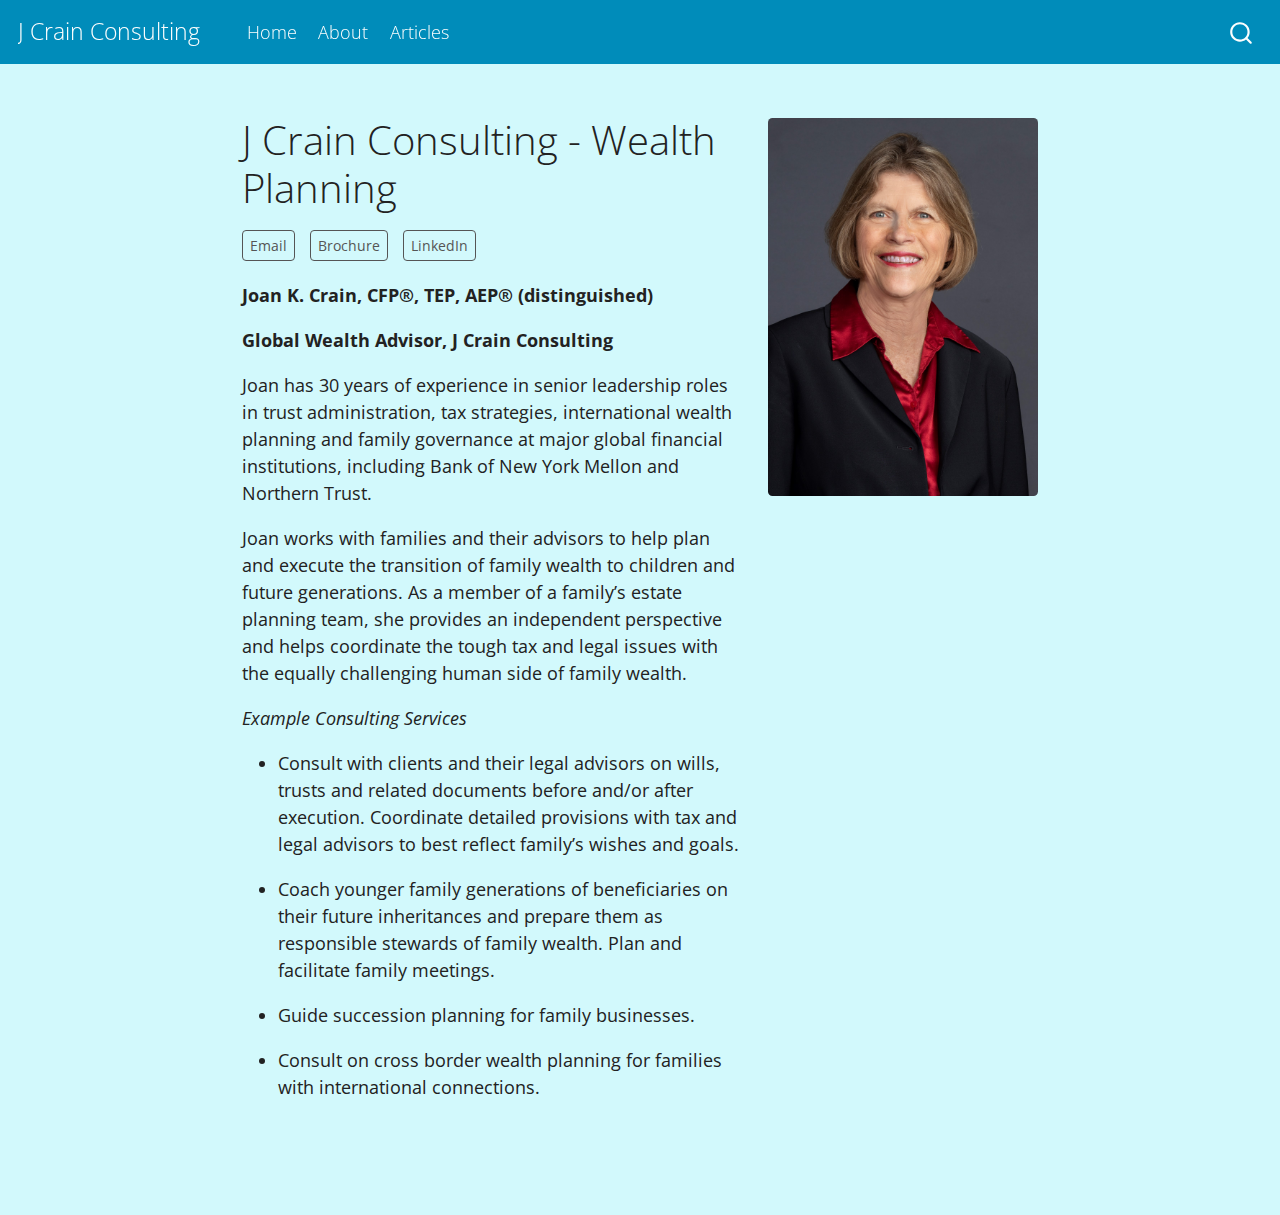
<file: docs/index.html>
<!DOCTYPE html>
<html xmlns="http://www.w3.org/1999/xhtml" lang="en" xml:lang="en"><head>

<meta charset="utf-8">
<meta name="generator" content="quarto-1.2.269">

<meta name="viewport" content="width=device-width, initial-scale=1.0, user-scalable=yes">


<title>J Crain Consulting - J Crain Consulting - Wealth Planning</title>
<style>
code{white-space: pre-wrap;}
span.smallcaps{font-variant: small-caps;}
div.columns{display: flex; gap: min(4vw, 1.5em);}
div.column{flex: auto; overflow-x: auto;}
div.hanging-indent{margin-left: 1.5em; text-indent: -1.5em;}
ul.task-list{list-style: none;}
ul.task-list li input[type="checkbox"] {
  width: 0.8em;
  margin: 0 0.8em 0.2em -1.6em;
  vertical-align: middle;
}
</style>


<script src="site_libs/quarto-nav/quarto-nav.js"></script>
<script src="site_libs/quarto-nav/headroom.min.js"></script>
<script src="site_libs/clipboard/clipboard.min.js"></script>
<script src="site_libs/quarto-search/autocomplete.umd.js"></script>
<script src="site_libs/quarto-search/fuse.min.js"></script>
<script src="site_libs/quarto-search/quarto-search.js"></script>
<meta name="quarto:offset" content="./">
<script src="site_libs/quarto-html/quarto.js"></script>
<script src="site_libs/quarto-html/popper.min.js"></script>
<script src="site_libs/quarto-html/tippy.umd.min.js"></script>
<link href="site_libs/quarto-html/tippy.css" rel="stylesheet">
<link href="site_libs/quarto-html/quarto-syntax-highlighting.css" rel="stylesheet" id="quarto-text-highlighting-styles">
<script src="site_libs/bootstrap/bootstrap.min.js"></script>
<link href="site_libs/bootstrap/bootstrap-icons.css" rel="stylesheet">
<link href="site_libs/bootstrap/bootstrap.min.css" rel="stylesheet" id="quarto-bootstrap" data-mode="light">
<script id="quarto-search-options" type="application/json">{
  "location": "navbar",
  "copy-button": false,
  "collapse-after": 3,
  "panel-placement": "end",
  "type": "overlay",
  "limit": 20,
  "language": {
    "search-no-results-text": "No results",
    "search-matching-documents-text": "matching documents",
    "search-copy-link-title": "Copy link to search",
    "search-hide-matches-text": "Hide additional matches",
    "search-more-match-text": "more match in this document",
    "search-more-matches-text": "more matches in this document",
    "search-clear-button-title": "Clear",
    "search-detached-cancel-button-title": "Cancel",
    "search-submit-button-title": "Submit"
  }
}</script>


<link rel="stylesheet" href="styles.css">
</head>

<body class="nav-fixed fullcontent">

<div id="quarto-search-results"></div>
  <header id="quarto-header" class="headroom fixed-top">
    <nav class="navbar navbar-expand-lg navbar-dark ">
      <div class="navbar-container container-fluid">
      <div class="navbar-brand-container">
    <a class="navbar-brand" href="./index.html">
    <span class="navbar-title">J Crain Consulting</span>
    </a>
  </div>
          <button class="navbar-toggler" type="button" data-bs-toggle="collapse" data-bs-target="#navbarCollapse" aria-controls="navbarCollapse" aria-expanded="false" aria-label="Toggle navigation" onclick="if (window.quartoToggleHeadroom) { window.quartoToggleHeadroom(); }">
  <span class="navbar-toggler-icon"></span>
</button>
          <div class="collapse navbar-collapse" id="navbarCollapse">
            <ul class="navbar-nav navbar-nav-scroll me-auto">
  <li class="nav-item">
    <a class="nav-link active" href="./index.html" aria-current="page">
 <span class="menu-text">Home</span></a>
  </li>  
  <li class="nav-item">
    <a class="nav-link" href="./about.html">
 <span class="menu-text">About</span></a>
  </li>  
  <li class="nav-item">
    <a class="nav-link" href="./articles.html">
 <span class="menu-text">Articles</span></a>
  </li>  
</ul>
              <div id="quarto-search" class="" title="Search"></div>
          </div> <!-- /navcollapse -->
      </div> <!-- /container-fluid -->
    </nav>
</header>
<!-- content -->
<div id="quarto-content" class="quarto-container page-columns page-rows-contents page-layout-article page-navbar">
<!-- sidebar -->
<!-- margin-sidebar -->
    
<!-- main -->
<div class="quarto-about-solana column-body">
  <div class="about-entity">
    <div class="entity-contents">
      <header id="title-block-header" class="quarto-title-block default">
<div class="quarto-title">
<h1 class="title">J Crain Consulting - Wealth Planning</h1>
</div>
<div class="quarto-title-meta">
  </div>
</header> <div class="about-links">
  <a href="mailto:joan@jcrainconsulting.com" class="about-link">
     <span class="about-link-text">Email</span>
  </a>
  <a href="/J Crain Consulting Introduction.pdf" class="about-link">
     <span class="about-link-text">Brochure</span>
  </a>
  <a href="https://www.linkedin.com/in/joancrain/" class="about-link">
     <span class="about-link-text">LinkedIn</span>
  </a>
</div>
      <div class="about-contents"><main class="content" id="quarto-document-content">
<p><strong>Joan K. Crain, CFP®, TEP, AEP® (distinguished)</strong></p>
<p><strong>Global Wealth Advisor, J Crain Consulting</strong></p>
<p>Joan has 30 years of experience in senior leadership roles in trust administration, tax strategies, international wealth planning and family governance at major global financial institutions, including Bank of New York Mellon and Northern Trust.</p>
<p>Joan works with families and their advisors to help plan and execute the transition of family wealth to children and future generations. As a member of a family’s estate planning team, she provides an independent perspective and helps coordinate the tough tax and legal issues with the equally challenging human side of family wealth.</p>
<p><em>Example Consulting Services</em></p>
<ul>
<li><p>Consult with clients and their legal advisors on wills, trusts and related documents before and/or after execution. Coordinate detailed provisions with tax and legal advisors to best reflect family’s wishes and goals.</p></li>
<li><p>Coach younger family generations of beneficiaries on their future inheritances and prepare them as responsible stewards of family wealth. Plan and facilitate family meetings.</p></li>
<li><p>Guide succession planning for family businesses.</p></li>
<li><p>Consult on cross border wealth planning for families with international connections.</p></li>
</ul>


</main></div>
    </div>
    <img src="joan.jpg" class="about-image
  rounded " style="width: 15em;">
  </div>
</div>
 <!-- /main -->
<script id="quarto-html-after-body" type="application/javascript">
window.document.addEventListener("DOMContentLoaded", function (event) {
  const toggleBodyColorMode = (bsSheetEl) => {
    const mode = bsSheetEl.getAttribute("data-mode");
    const bodyEl = window.document.querySelector("body");
    if (mode === "dark") {
      bodyEl.classList.add("quarto-dark");
      bodyEl.classList.remove("quarto-light");
    } else {
      bodyEl.classList.add("quarto-light");
      bodyEl.classList.remove("quarto-dark");
    }
  }
  const toggleBodyColorPrimary = () => {
    const bsSheetEl = window.document.querySelector("link#quarto-bootstrap");
    if (bsSheetEl) {
      toggleBodyColorMode(bsSheetEl);
    }
  }
  toggleBodyColorPrimary();  
  const clipboard = new window.ClipboardJS('.code-copy-button', {
    target: function(trigger) {
      return trigger.previousElementSibling;
    }
  });
  clipboard.on('success', function(e) {
    // button target
    const button = e.trigger;
    // don't keep focus
    button.blur();
    // flash "checked"
    button.classList.add('code-copy-button-checked');
    var currentTitle = button.getAttribute("title");
    button.setAttribute("title", "Copied!");
    let tooltip;
    if (window.bootstrap) {
      button.setAttribute("data-bs-toggle", "tooltip");
      button.setAttribute("data-bs-placement", "left");
      button.setAttribute("data-bs-title", "Copied!");
      tooltip = new bootstrap.Tooltip(button, 
        { trigger: "manual", 
          customClass: "code-copy-button-tooltip",
          offset: [0, -8]});
      tooltip.show();    
    }
    setTimeout(function() {
      if (tooltip) {
        tooltip.hide();
        button.removeAttribute("data-bs-title");
        button.removeAttribute("data-bs-toggle");
        button.removeAttribute("data-bs-placement");
      }
      button.setAttribute("title", currentTitle);
      button.classList.remove('code-copy-button-checked');
    }, 1000);
    // clear code selection
    e.clearSelection();
  });
  function tippyHover(el, contentFn) {
    const config = {
      allowHTML: true,
      content: contentFn,
      maxWidth: 500,
      delay: 100,
      arrow: false,
      appendTo: function(el) {
          return el.parentElement;
      },
      interactive: true,
      interactiveBorder: 10,
      theme: 'quarto',
      placement: 'bottom-start'
    };
    window.tippy(el, config); 
  }
  const noterefs = window.document.querySelectorAll('a[role="doc-noteref"]');
  for (var i=0; i<noterefs.length; i++) {
    const ref = noterefs[i];
    tippyHover(ref, function() {
      // use id or data attribute instead here
      let href = ref.getAttribute('data-footnote-href') || ref.getAttribute('href');
      try { href = new URL(href).hash; } catch {}
      const id = href.replace(/^#\/?/, "");
      const note = window.document.getElementById(id);
      return note.innerHTML;
    });
  }
  const findCites = (el) => {
    const parentEl = el.parentElement;
    if (parentEl) {
      const cites = parentEl.dataset.cites;
      if (cites) {
        return {
          el,
          cites: cites.split(' ')
        };
      } else {
        return findCites(el.parentElement)
      }
    } else {
      return undefined;
    }
  };
  var bibliorefs = window.document.querySelectorAll('a[role="doc-biblioref"]');
  for (var i=0; i<bibliorefs.length; i++) {
    const ref = bibliorefs[i];
    const citeInfo = findCites(ref);
    if (citeInfo) {
      tippyHover(citeInfo.el, function() {
        var popup = window.document.createElement('div');
        citeInfo.cites.forEach(function(cite) {
          var citeDiv = window.document.createElement('div');
          citeDiv.classList.add('hanging-indent');
          citeDiv.classList.add('csl-entry');
          var biblioDiv = window.document.getElementById('ref-' + cite);
          if (biblioDiv) {
            citeDiv.innerHTML = biblioDiv.innerHTML;
          }
          popup.appendChild(citeDiv);
        });
        return popup.innerHTML;
      });
    }
  }
});
</script>
</div> <!-- /content -->



</body></html>
</file>
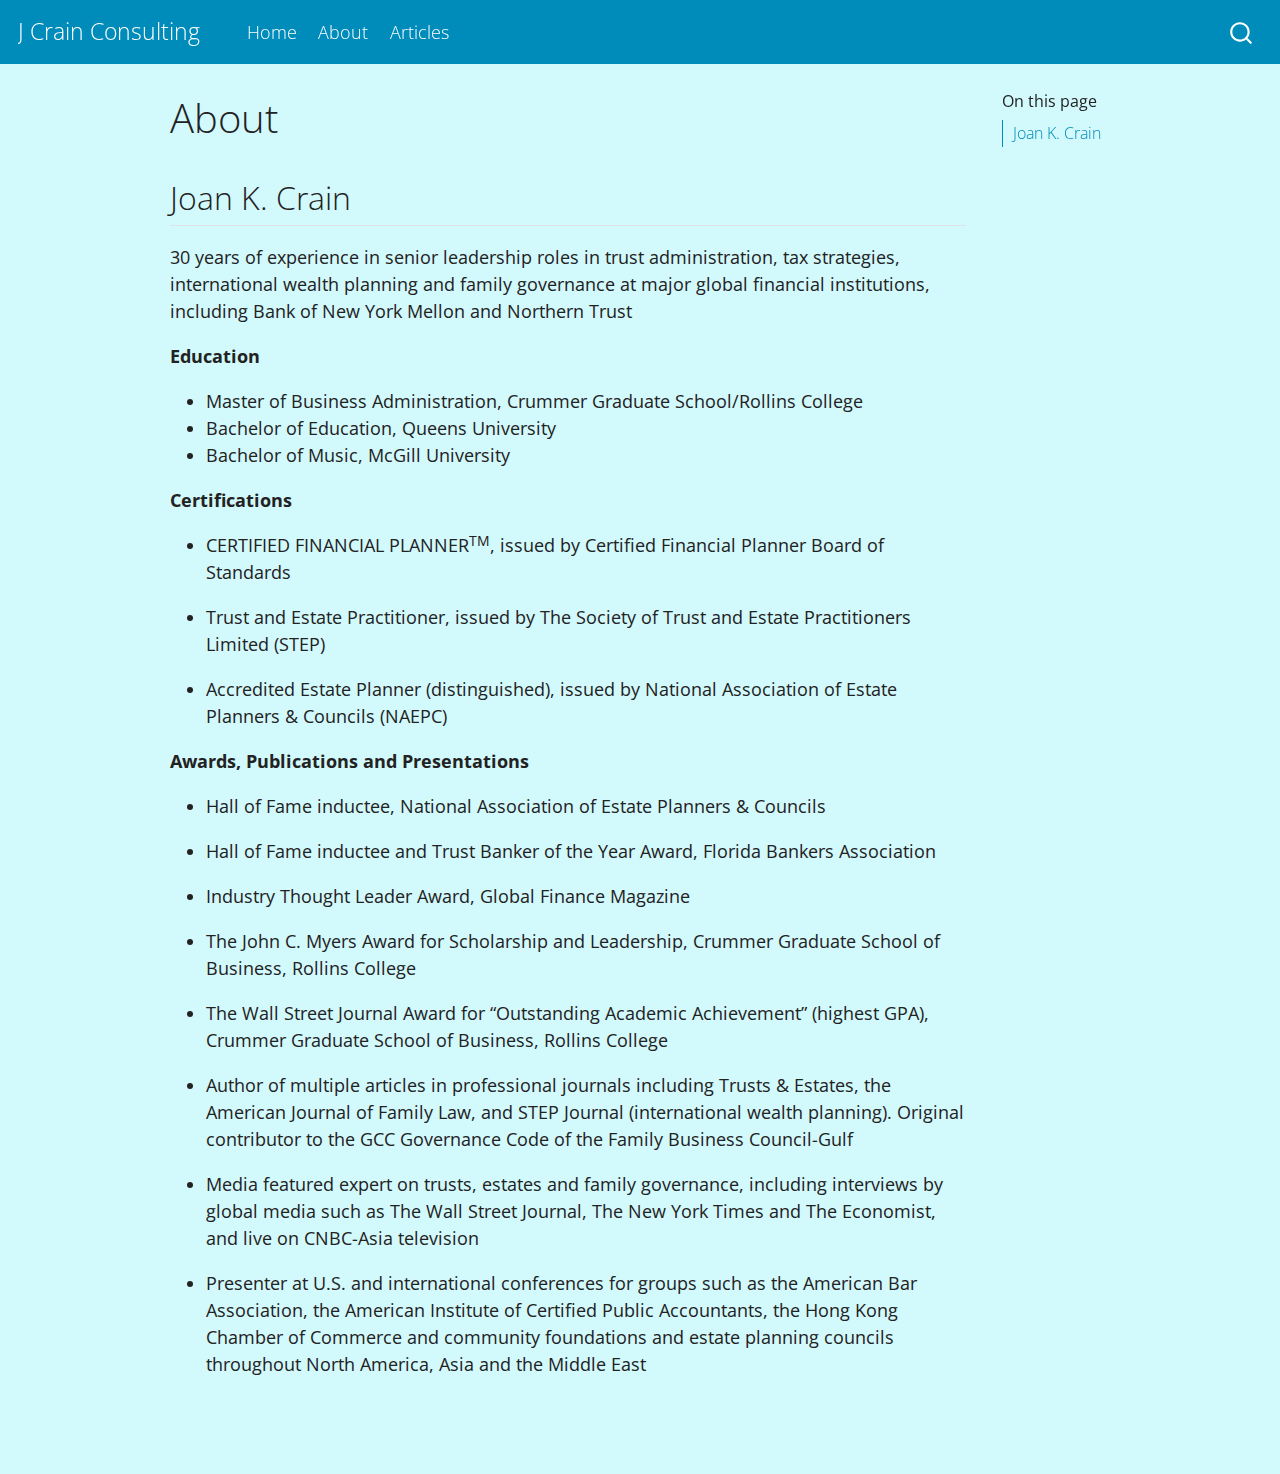
<file: docs/about.html>
<!DOCTYPE html>
<html xmlns="http://www.w3.org/1999/xhtml" lang="en" xml:lang="en"><head>

<meta charset="utf-8">
<meta name="generator" content="quarto-1.2.269">

<meta name="viewport" content="width=device-width, initial-scale=1.0, user-scalable=yes">


<title>J Crain Consulting - About</title>
<style>
code{white-space: pre-wrap;}
span.smallcaps{font-variant: small-caps;}
div.columns{display: flex; gap: min(4vw, 1.5em);}
div.column{flex: auto; overflow-x: auto;}
div.hanging-indent{margin-left: 1.5em; text-indent: -1.5em;}
ul.task-list{list-style: none;}
ul.task-list li input[type="checkbox"] {
  width: 0.8em;
  margin: 0 0.8em 0.2em -1.6em;
  vertical-align: middle;
}
</style>


<script src="site_libs/quarto-nav/quarto-nav.js"></script>
<script src="site_libs/quarto-nav/headroom.min.js"></script>
<script src="site_libs/clipboard/clipboard.min.js"></script>
<script src="site_libs/quarto-search/autocomplete.umd.js"></script>
<script src="site_libs/quarto-search/fuse.min.js"></script>
<script src="site_libs/quarto-search/quarto-search.js"></script>
<meta name="quarto:offset" content="./">
<script src="site_libs/quarto-html/quarto.js"></script>
<script src="site_libs/quarto-html/popper.min.js"></script>
<script src="site_libs/quarto-html/tippy.umd.min.js"></script>
<script src="site_libs/quarto-html/anchor.min.js"></script>
<link href="site_libs/quarto-html/tippy.css" rel="stylesheet">
<link href="site_libs/quarto-html/quarto-syntax-highlighting.css" rel="stylesheet" id="quarto-text-highlighting-styles">
<script src="site_libs/bootstrap/bootstrap.min.js"></script>
<link href="site_libs/bootstrap/bootstrap-icons.css" rel="stylesheet">
<link href="site_libs/bootstrap/bootstrap.min.css" rel="stylesheet" id="quarto-bootstrap" data-mode="light">
<script id="quarto-search-options" type="application/json">{
  "location": "navbar",
  "copy-button": false,
  "collapse-after": 3,
  "panel-placement": "end",
  "type": "overlay",
  "limit": 20,
  "language": {
    "search-no-results-text": "No results",
    "search-matching-documents-text": "matching documents",
    "search-copy-link-title": "Copy link to search",
    "search-hide-matches-text": "Hide additional matches",
    "search-more-match-text": "more match in this document",
    "search-more-matches-text": "more matches in this document",
    "search-clear-button-title": "Clear",
    "search-detached-cancel-button-title": "Cancel",
    "search-submit-button-title": "Submit"
  }
}</script>


<link rel="stylesheet" href="styles.css">
</head>

<body class="nav-fixed">

<div id="quarto-search-results"></div>
  <header id="quarto-header" class="headroom fixed-top">
    <nav class="navbar navbar-expand-lg navbar-dark ">
      <div class="navbar-container container-fluid">
      <div class="navbar-brand-container">
    <a class="navbar-brand" href="./index.html">
    <span class="navbar-title">J Crain Consulting</span>
    </a>
  </div>
          <button class="navbar-toggler" type="button" data-bs-toggle="collapse" data-bs-target="#navbarCollapse" aria-controls="navbarCollapse" aria-expanded="false" aria-label="Toggle navigation" onclick="if (window.quartoToggleHeadroom) { window.quartoToggleHeadroom(); }">
  <span class="navbar-toggler-icon"></span>
</button>
          <div class="collapse navbar-collapse" id="navbarCollapse">
            <ul class="navbar-nav navbar-nav-scroll me-auto">
  <li class="nav-item">
    <a class="nav-link" href="./index.html">
 <span class="menu-text">Home</span></a>
  </li>  
  <li class="nav-item">
    <a class="nav-link active" href="./about.html" aria-current="page">
 <span class="menu-text">About</span></a>
  </li>  
  <li class="nav-item">
    <a class="nav-link" href="./articles.html">
 <span class="menu-text">Articles</span></a>
  </li>  
</ul>
              <div id="quarto-search" class="" title="Search"></div>
          </div> <!-- /navcollapse -->
      </div> <!-- /container-fluid -->
    </nav>
</header>
<!-- content -->
<div id="quarto-content" class="quarto-container page-columns page-rows-contents page-layout-article page-navbar">
<!-- sidebar -->
<!-- margin-sidebar -->
    <div id="quarto-margin-sidebar" class="sidebar margin-sidebar">
        <nav id="TOC" role="doc-toc" class="toc-active">
    <h2 id="toc-title">On this page</h2>
   
  <ul>
  <li><a href="#joan-k.-crain" id="toc-joan-k.-crain" class="nav-link active" data-scroll-target="#joan-k.-crain">Joan K. Crain</a></li>
  </ul>
</nav>
    </div>
<!-- main -->
<main class="content" id="quarto-document-content">

<header id="title-block-header" class="quarto-title-block default">
<div class="quarto-title">
<h1 class="title">About</h1>
</div>



<div class="quarto-title-meta">

    
  
    
  </div>
  

</header>

<section id="joan-k.-crain" class="level2">
<h2 class="anchored" data-anchor-id="joan-k.-crain">Joan K. Crain</h2>
<p>30 years of experience in senior leadership roles in trust administration, tax strategies, international wealth planning and family governance at major global financial institutions, including Bank of New York Mellon and Northern Trust</p>
<p><strong>Education</strong></p>
<ul>
<li>Master of Business Administration, Crummer Graduate School/Rollins College</li>
<li>Bachelor of Education, Queens University</li>
<li>Bachelor of Music, McGill University</li>
</ul>
<p><strong>Certifications</strong></p>
<ul>
<li><p>CERTIFIED FINANCIAL PLANNER<sup>TM</sup>, issued by Certified Financial Planner Board of Standards</p></li>
<li><p>Trust and Estate Practitioner, issued by The Society of Trust and Estate Practitioners Limited (STEP)</p></li>
<li><p>Accredited Estate Planner (distinguished), issued by National Association of Estate Planners &amp; Councils (NAEPC)</p></li>
</ul>
<p><strong>Awards, Publications and Presentations</strong></p>
<ul>
<li><p>Hall of Fame inductee, National Association of Estate Planners &amp; Councils</p></li>
<li><p>Hall of Fame inductee and Trust Banker of the Year Award, Florida Bankers Association</p></li>
<li><p>Industry Thought Leader Award, Global Finance Magazine</p></li>
<li><p>The John C. Myers Award for Scholarship and Leadership, Crummer Graduate School of Business, Rollins College</p></li>
<li><p>The Wall Street Journal Award for “Outstanding Academic Achievement” (highest GPA), Crummer Graduate School of Business, Rollins College</p></li>
<li><p>Author of multiple articles in professional journals including Trusts &amp; Estates, the American Journal of Family Law, and STEP Journal (international wealth planning). Original contributor to the GCC Governance Code of the Family Business Council-Gulf</p></li>
<li><p>Media featured expert on trusts, estates and family governance, including interviews by global media such as The Wall Street Journal, The New York Times and The Economist, and live on CNBC-Asia television</p></li>
<li><p>Presenter at U.S. and international conferences for groups such as the American Bar Association, the American Institute of Certified Public Accountants, the Hong Kong Chamber of Commerce and community foundations and estate planning councils throughout North America, Asia and the Middle East</p></li>
</ul>


</section>

</main> <!-- /main -->
<script id="quarto-html-after-body" type="application/javascript">
window.document.addEventListener("DOMContentLoaded", function (event) {
  const toggleBodyColorMode = (bsSheetEl) => {
    const mode = bsSheetEl.getAttribute("data-mode");
    const bodyEl = window.document.querySelector("body");
    if (mode === "dark") {
      bodyEl.classList.add("quarto-dark");
      bodyEl.classList.remove("quarto-light");
    } else {
      bodyEl.classList.add("quarto-light");
      bodyEl.classList.remove("quarto-dark");
    }
  }
  const toggleBodyColorPrimary = () => {
    const bsSheetEl = window.document.querySelector("link#quarto-bootstrap");
    if (bsSheetEl) {
      toggleBodyColorMode(bsSheetEl);
    }
  }
  toggleBodyColorPrimary();  
  const icon = "";
  const anchorJS = new window.AnchorJS();
  anchorJS.options = {
    placement: 'right',
    icon: icon
  };
  anchorJS.add('.anchored');
  const clipboard = new window.ClipboardJS('.code-copy-button', {
    target: function(trigger) {
      return trigger.previousElementSibling;
    }
  });
  clipboard.on('success', function(e) {
    // button target
    const button = e.trigger;
    // don't keep focus
    button.blur();
    // flash "checked"
    button.classList.add('code-copy-button-checked');
    var currentTitle = button.getAttribute("title");
    button.setAttribute("title", "Copied!");
    let tooltip;
    if (window.bootstrap) {
      button.setAttribute("data-bs-toggle", "tooltip");
      button.setAttribute("data-bs-placement", "left");
      button.setAttribute("data-bs-title", "Copied!");
      tooltip = new bootstrap.Tooltip(button, 
        { trigger: "manual", 
          customClass: "code-copy-button-tooltip",
          offset: [0, -8]});
      tooltip.show();    
    }
    setTimeout(function() {
      if (tooltip) {
        tooltip.hide();
        button.removeAttribute("data-bs-title");
        button.removeAttribute("data-bs-toggle");
        button.removeAttribute("data-bs-placement");
      }
      button.setAttribute("title", currentTitle);
      button.classList.remove('code-copy-button-checked');
    }, 1000);
    // clear code selection
    e.clearSelection();
  });
  function tippyHover(el, contentFn) {
    const config = {
      allowHTML: true,
      content: contentFn,
      maxWidth: 500,
      delay: 100,
      arrow: false,
      appendTo: function(el) {
          return el.parentElement;
      },
      interactive: true,
      interactiveBorder: 10,
      theme: 'quarto',
      placement: 'bottom-start'
    };
    window.tippy(el, config); 
  }
  const noterefs = window.document.querySelectorAll('a[role="doc-noteref"]');
  for (var i=0; i<noterefs.length; i++) {
    const ref = noterefs[i];
    tippyHover(ref, function() {
      // use id or data attribute instead here
      let href = ref.getAttribute('data-footnote-href') || ref.getAttribute('href');
      try { href = new URL(href).hash; } catch {}
      const id = href.replace(/^#\/?/, "");
      const note = window.document.getElementById(id);
      return note.innerHTML;
    });
  }
  const findCites = (el) => {
    const parentEl = el.parentElement;
    if (parentEl) {
      const cites = parentEl.dataset.cites;
      if (cites) {
        return {
          el,
          cites: cites.split(' ')
        };
      } else {
        return findCites(el.parentElement)
      }
    } else {
      return undefined;
    }
  };
  var bibliorefs = window.document.querySelectorAll('a[role="doc-biblioref"]');
  for (var i=0; i<bibliorefs.length; i++) {
    const ref = bibliorefs[i];
    const citeInfo = findCites(ref);
    if (citeInfo) {
      tippyHover(citeInfo.el, function() {
        var popup = window.document.createElement('div');
        citeInfo.cites.forEach(function(cite) {
          var citeDiv = window.document.createElement('div');
          citeDiv.classList.add('hanging-indent');
          citeDiv.classList.add('csl-entry');
          var biblioDiv = window.document.getElementById('ref-' + cite);
          if (biblioDiv) {
            citeDiv.innerHTML = biblioDiv.innerHTML;
          }
          popup.appendChild(citeDiv);
        });
        return popup.innerHTML;
      });
    }
  }
});
</script>
</div> <!-- /content -->



</body></html>
</file>
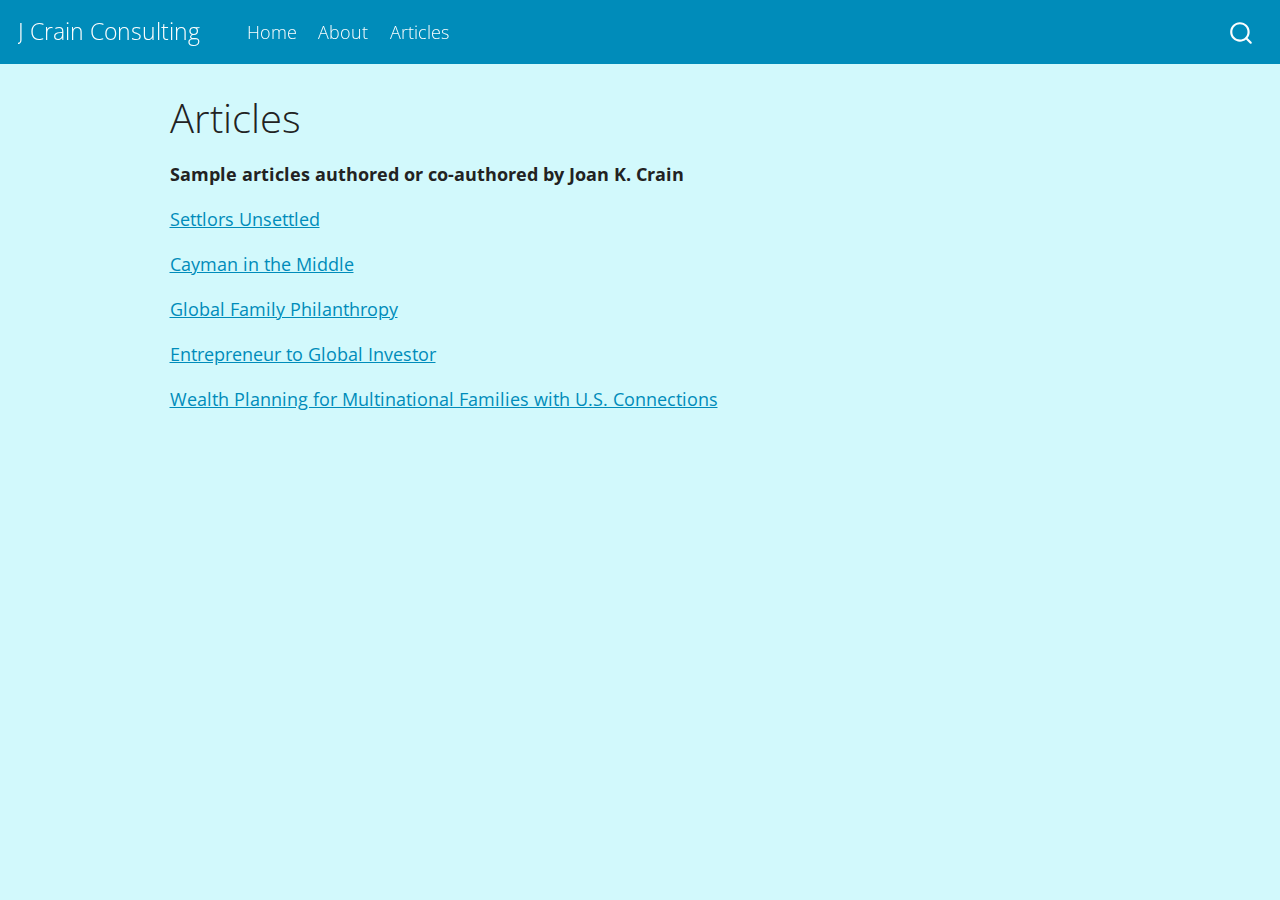
<file: docs/articles.html>
<!DOCTYPE html>
<html xmlns="http://www.w3.org/1999/xhtml" lang="en" xml:lang="en"><head>

<meta charset="utf-8">
<meta name="generator" content="quarto-1.2.269">

<meta name="viewport" content="width=device-width, initial-scale=1.0, user-scalable=yes">


<title>J Crain Consulting - Articles</title>
<style>
code{white-space: pre-wrap;}
span.smallcaps{font-variant: small-caps;}
div.columns{display: flex; gap: min(4vw, 1.5em);}
div.column{flex: auto; overflow-x: auto;}
div.hanging-indent{margin-left: 1.5em; text-indent: -1.5em;}
ul.task-list{list-style: none;}
ul.task-list li input[type="checkbox"] {
  width: 0.8em;
  margin: 0 0.8em 0.2em -1.6em;
  vertical-align: middle;
}
</style>


<script src="site_libs/quarto-nav/quarto-nav.js"></script>
<script src="site_libs/quarto-nav/headroom.min.js"></script>
<script src="site_libs/clipboard/clipboard.min.js"></script>
<script src="site_libs/quarto-search/autocomplete.umd.js"></script>
<script src="site_libs/quarto-search/fuse.min.js"></script>
<script src="site_libs/quarto-search/quarto-search.js"></script>
<meta name="quarto:offset" content="./">
<script src="site_libs/quarto-html/quarto.js"></script>
<script src="site_libs/quarto-html/popper.min.js"></script>
<script src="site_libs/quarto-html/tippy.umd.min.js"></script>
<script src="site_libs/quarto-html/anchor.min.js"></script>
<link href="site_libs/quarto-html/tippy.css" rel="stylesheet">
<link href="site_libs/quarto-html/quarto-syntax-highlighting.css" rel="stylesheet" id="quarto-text-highlighting-styles">
<script src="site_libs/bootstrap/bootstrap.min.js"></script>
<link href="site_libs/bootstrap/bootstrap-icons.css" rel="stylesheet">
<link href="site_libs/bootstrap/bootstrap.min.css" rel="stylesheet" id="quarto-bootstrap" data-mode="light">
<script id="quarto-search-options" type="application/json">{
  "location": "navbar",
  "copy-button": false,
  "collapse-after": 3,
  "panel-placement": "end",
  "type": "overlay",
  "limit": 20,
  "language": {
    "search-no-results-text": "No results",
    "search-matching-documents-text": "matching documents",
    "search-copy-link-title": "Copy link to search",
    "search-hide-matches-text": "Hide additional matches",
    "search-more-match-text": "more match in this document",
    "search-more-matches-text": "more matches in this document",
    "search-clear-button-title": "Clear",
    "search-detached-cancel-button-title": "Cancel",
    "search-submit-button-title": "Submit"
  }
}</script>


<link rel="stylesheet" href="styles.css">
</head>

<body class="nav-fixed">

<div id="quarto-search-results"></div>
  <header id="quarto-header" class="headroom fixed-top">
    <nav class="navbar navbar-expand-lg navbar-dark ">
      <div class="navbar-container container-fluid">
      <div class="navbar-brand-container">
    <a class="navbar-brand" href="./index.html">
    <span class="navbar-title">J Crain Consulting</span>
    </a>
  </div>
          <button class="navbar-toggler" type="button" data-bs-toggle="collapse" data-bs-target="#navbarCollapse" aria-controls="navbarCollapse" aria-expanded="false" aria-label="Toggle navigation" onclick="if (window.quartoToggleHeadroom) { window.quartoToggleHeadroom(); }">
  <span class="navbar-toggler-icon"></span>
</button>
          <div class="collapse navbar-collapse" id="navbarCollapse">
            <ul class="navbar-nav navbar-nav-scroll me-auto">
  <li class="nav-item">
    <a class="nav-link" href="./index.html">
 <span class="menu-text">Home</span></a>
  </li>  
  <li class="nav-item">
    <a class="nav-link" href="./about.html">
 <span class="menu-text">About</span></a>
  </li>  
  <li class="nav-item">
    <a class="nav-link active" href="./articles.html" aria-current="page">
 <span class="menu-text">Articles</span></a>
  </li>  
</ul>
              <div id="quarto-search" class="" title="Search"></div>
          </div> <!-- /navcollapse -->
      </div> <!-- /container-fluid -->
    </nav>
</header>
<!-- content -->
<div id="quarto-content" class="quarto-container page-columns page-rows-contents page-layout-article page-navbar">
<!-- sidebar -->
<!-- margin-sidebar -->
    <div id="quarto-margin-sidebar" class="sidebar margin-sidebar">
        
    </div>
<!-- main -->
<main class="content" id="quarto-document-content">

<header id="title-block-header" class="quarto-title-block default">
<div class="quarto-title">
<h1 class="title">Articles</h1>
</div>



<div class="quarto-title-meta">

    
  
    
  </div>
  

</header>

<p><strong>Sample articles authored or co-authored by Joan K. Crain</strong></p>
<p><a href="Settlors_Unsettled_Crain_STEP Journal_2023.pdf">Settlors Unsettled</a></p>
<p><a href="Cayman_in_the_Middle_Crain_Soto_stepCayman_2016.pdf">Cayman in the Middle</a></p>
<p><a href="Global Philanthropy_2020_coauthors.pdf">Global Family Philanthropy</a></p>
<p><a href="Entrepreneur to Global Investor_Dec 2015.pdf">Entrepreneur to Global Investor</a></p>
<p><a href="Wealth_Planning_for_Multinational_Families_Crain_Soto_2020.PDF">Wealth Planning for Multinational Families with U.S. Connections</a></p>
<!-- https://community.rstudio.com/t/how-to-link-to-a-file-from-an-included-markdown-document-in-a-shiny-app/45907/2 -->



</main> <!-- /main -->
<script id="quarto-html-after-body" type="application/javascript">
window.document.addEventListener("DOMContentLoaded", function (event) {
  const toggleBodyColorMode = (bsSheetEl) => {
    const mode = bsSheetEl.getAttribute("data-mode");
    const bodyEl = window.document.querySelector("body");
    if (mode === "dark") {
      bodyEl.classList.add("quarto-dark");
      bodyEl.classList.remove("quarto-light");
    } else {
      bodyEl.classList.add("quarto-light");
      bodyEl.classList.remove("quarto-dark");
    }
  }
  const toggleBodyColorPrimary = () => {
    const bsSheetEl = window.document.querySelector("link#quarto-bootstrap");
    if (bsSheetEl) {
      toggleBodyColorMode(bsSheetEl);
    }
  }
  toggleBodyColorPrimary();  
  const icon = "";
  const anchorJS = new window.AnchorJS();
  anchorJS.options = {
    placement: 'right',
    icon: icon
  };
  anchorJS.add('.anchored');
  const clipboard = new window.ClipboardJS('.code-copy-button', {
    target: function(trigger) {
      return trigger.previousElementSibling;
    }
  });
  clipboard.on('success', function(e) {
    // button target
    const button = e.trigger;
    // don't keep focus
    button.blur();
    // flash "checked"
    button.classList.add('code-copy-button-checked');
    var currentTitle = button.getAttribute("title");
    button.setAttribute("title", "Copied!");
    let tooltip;
    if (window.bootstrap) {
      button.setAttribute("data-bs-toggle", "tooltip");
      button.setAttribute("data-bs-placement", "left");
      button.setAttribute("data-bs-title", "Copied!");
      tooltip = new bootstrap.Tooltip(button, 
        { trigger: "manual", 
          customClass: "code-copy-button-tooltip",
          offset: [0, -8]});
      tooltip.show();    
    }
    setTimeout(function() {
      if (tooltip) {
        tooltip.hide();
        button.removeAttribute("data-bs-title");
        button.removeAttribute("data-bs-toggle");
        button.removeAttribute("data-bs-placement");
      }
      button.setAttribute("title", currentTitle);
      button.classList.remove('code-copy-button-checked');
    }, 1000);
    // clear code selection
    e.clearSelection();
  });
  function tippyHover(el, contentFn) {
    const config = {
      allowHTML: true,
      content: contentFn,
      maxWidth: 500,
      delay: 100,
      arrow: false,
      appendTo: function(el) {
          return el.parentElement;
      },
      interactive: true,
      interactiveBorder: 10,
      theme: 'quarto',
      placement: 'bottom-start'
    };
    window.tippy(el, config); 
  }
  const noterefs = window.document.querySelectorAll('a[role="doc-noteref"]');
  for (var i=0; i<noterefs.length; i++) {
    const ref = noterefs[i];
    tippyHover(ref, function() {
      // use id or data attribute instead here
      let href = ref.getAttribute('data-footnote-href') || ref.getAttribute('href');
      try { href = new URL(href).hash; } catch {}
      const id = href.replace(/^#\/?/, "");
      const note = window.document.getElementById(id);
      return note.innerHTML;
    });
  }
  const findCites = (el) => {
    const parentEl = el.parentElement;
    if (parentEl) {
      const cites = parentEl.dataset.cites;
      if (cites) {
        return {
          el,
          cites: cites.split(' ')
        };
      } else {
        return findCites(el.parentElement)
      }
    } else {
      return undefined;
    }
  };
  var bibliorefs = window.document.querySelectorAll('a[role="doc-biblioref"]');
  for (var i=0; i<bibliorefs.length; i++) {
    const ref = bibliorefs[i];
    const citeInfo = findCites(ref);
    if (citeInfo) {
      tippyHover(citeInfo.el, function() {
        var popup = window.document.createElement('div');
        citeInfo.cites.forEach(function(cite) {
          var citeDiv = window.document.createElement('div');
          citeDiv.classList.add('hanging-indent');
          citeDiv.classList.add('csl-entry');
          var biblioDiv = window.document.getElementById('ref-' + cite);
          if (biblioDiv) {
            citeDiv.innerHTML = biblioDiv.innerHTML;
          }
          popup.appendChild(citeDiv);
        });
        return popup.innerHTML;
      });
    }
  }
});
</script>
</div> <!-- /content -->



</body></html>
</file>
<file: docs/site_libs/quarto-html/tippy.css>
.tippy-box[data-animation=fade][data-state=hidden]{opacity:0}[data-tippy-root]{max-width:calc(100vw - 10px)}.tippy-box{position:relative;background-color:#333;color:#fff;border-radius:4px;font-size:14px;line-height:1.4;white-space:normal;outline:0;transition-property:transform,visibility,opacity}.tippy-box[data-placement^=top]>.tippy-arrow{bottom:0}.tippy-box[data-placement^=top]>.tippy-arrow:before{bottom:-7px;left:0;border-width:8px 8px 0;border-top-color:initial;transform-origin:center top}.tippy-box[data-placement^=bottom]>.tippy-arrow{top:0}.tippy-box[data-placement^=bottom]>.tippy-arrow:before{top:-7px;left:0;border-width:0 8px 8px;border-bottom-color:initial;transform-origin:center bottom}.tippy-box[data-placement^=left]>.tippy-arrow{right:0}.tippy-box[data-placement^=left]>.tippy-arrow:before{border-width:8px 0 8px 8px;border-left-color:initial;right:-7px;transform-origin:center left}.tippy-box[data-placement^=right]>.tippy-arrow{left:0}.tippy-box[data-placement^=right]>.tippy-arrow:before{left:-7px;border-width:8px 8px 8px 0;border-right-color:initial;transform-origin:center right}.tippy-box[data-inertia][data-state=visible]{transition-timing-function:cubic-bezier(.54,1.5,.38,1.11)}.tippy-arrow{width:16px;height:16px;color:#333}.tippy-arrow:before{content:"";position:absolute;border-color:transparent;border-style:solid}.tippy-content{position:relative;padding:5px 9px;z-index:1}
</file>
<file: docs/site_libs/quarto-html/quarto-syntax-highlighting.css>
/* quarto syntax highlight colors */
:root {
  --quarto-hl-ot-color: #003B4F;
  --quarto-hl-at-color: #657422;
  --quarto-hl-ss-color: #20794D;
  --quarto-hl-an-color: #5E5E5E;
  --quarto-hl-fu-color: #4758AB;
  --quarto-hl-st-color: #20794D;
  --quarto-hl-cf-color: #003B4F;
  --quarto-hl-op-color: #5E5E5E;
  --quarto-hl-er-color: #AD0000;
  --quarto-hl-bn-color: #AD0000;
  --quarto-hl-al-color: #AD0000;
  --quarto-hl-va-color: #111111;
  --quarto-hl-bu-color: inherit;
  --quarto-hl-ex-color: inherit;
  --quarto-hl-pp-color: #AD0000;
  --quarto-hl-in-color: #5E5E5E;
  --quarto-hl-vs-color: #20794D;
  --quarto-hl-wa-color: #5E5E5E;
  --quarto-hl-do-color: #5E5E5E;
  --quarto-hl-im-color: #00769E;
  --quarto-hl-ch-color: #20794D;
  --quarto-hl-dt-color: #AD0000;
  --quarto-hl-fl-color: #AD0000;
  --quarto-hl-co-color: #5E5E5E;
  --quarto-hl-cv-color: #5E5E5E;
  --quarto-hl-cn-color: #8f5902;
  --quarto-hl-sc-color: #5E5E5E;
  --quarto-hl-dv-color: #AD0000;
  --quarto-hl-kw-color: #003B4F;
}

/* other quarto variables */
:root {
  --quarto-font-monospace: SFMono-Regular, Menlo, Monaco, Consolas, "Liberation Mono", "Courier New", monospace;
}

pre > code.sourceCode > span {
  color: #003B4F;
}

code span {
  color: #003B4F;
}

code.sourceCode > span {
  color: #003B4F;
}

div.sourceCode,
div.sourceCode pre.sourceCode {
  color: #003B4F;
}

code span.ot {
  color: #003B4F;
}

code span.at {
  color: #657422;
}

code span.ss {
  color: #20794D;
}

code span.an {
  color: #5E5E5E;
}

code span.fu {
  color: #4758AB;
}

code span.st {
  color: #20794D;
}

code span.cf {
  color: #003B4F;
}

code span.op {
  color: #5E5E5E;
}

code span.er {
  color: #AD0000;
}

code span.bn {
  color: #AD0000;
}

code span.al {
  color: #AD0000;
}

code span.va {
  color: #111111;
}

code span.pp {
  color: #AD0000;
}

code span.in {
  color: #5E5E5E;
}

code span.vs {
  color: #20794D;
}

code span.wa {
  color: #5E5E5E;
  font-style: italic;
}

code span.do {
  color: #5E5E5E;
  font-style: italic;
}

code span.im {
  color: #00769E;
}

code span.ch {
  color: #20794D;
}

code span.dt {
  color: #AD0000;
}

code span.fl {
  color: #AD0000;
}

code span.co {
  color: #5E5E5E;
}

code span.cv {
  color: #5E5E5E;
  font-style: italic;
}

code span.cn {
  color: #8f5902;
}

code span.sc {
  color: #5E5E5E;
}

code span.dv {
  color: #AD0000;
}

code span.kw {
  color: #003B4F;
}

.prevent-inlining {
  content: "</";
}

/*# sourceMappingURL=debc5d5d77c3f9108843748ff7464032.css.map */
</file>
<file: docs/styles.css>
/* css styles */
</file>
